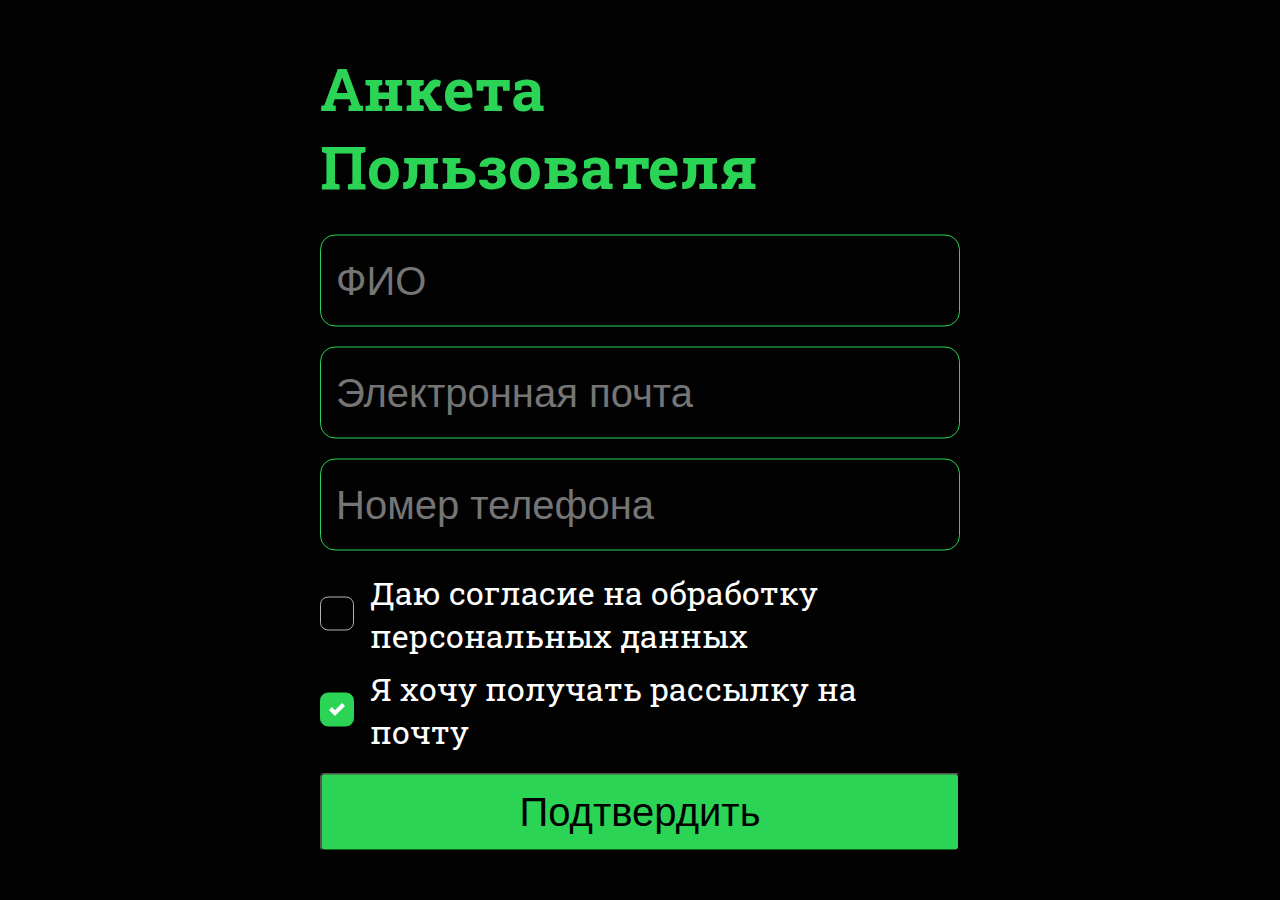
<file: index.html>
<!DOCTYPE html>
<html lang="ru">
<head>
    <meta charset="UTF-8">
    <link rel="stylesheet" href="style/user_survey.css">
    <link rel="preconnect" href="https://fonts.googleapis.com">
    <link rel="preconnect" href="https://fonts.gstatic.com" crossorigin>
    <link href="https://fonts.googleapis.com/css2?family=Oswald:wght@400;500;700&family=Roboto+Mono&family=Roboto+Slab:wght@400;500;700&display=swap" rel="stylesheet">
    <title>User Survey</title>
</head>
<body>
    <main>
        <div class="center">
            <div class="user-survey-form">
            <h1 class="form-title">Анкета Пользователя</h1>

            <div class="form-fields">
                <div class="form-field"><label>
                    <input type="text" placeholder="ФИО">
                </label></div>

                <div class="form-field"><label>
                    <input type="text" placeholder="Электронная почта">
                </label></div>

                <div class="form-field"><label>
                    <input type="text" placeholder="Номер телефона" oninput="validPhoneNumber(this)" maxlength="11">
                </label></div>
            </div>

            <div class="form-checkboxes">
                <div class="checkbox-field">
                    <input type="checkbox" class="checkbox" name="checkbox1" id="checkbox1" />
                    <label for="checkbox1">Даю согласие на обработку персональных данных</label>
                </div>
                <div class="checkbox-field">
                    <input type="checkbox" class="checkbox" name="checkbox2" id="checkbox2" checked/>
                    <label for="checkbox2"> Я хочу получать рассылку на почту</label>
                </div>
            </div>

            <div class="form-buttons">
                <button class="button" id="confirmButton">Подтвердить</button>
            </div>
            </div>
        </div>
    </main>
</body>

<script src="https://telegram.org/js/telegram-web-app.js"></script>
<script src="app.js"></script>

</html>
</file>
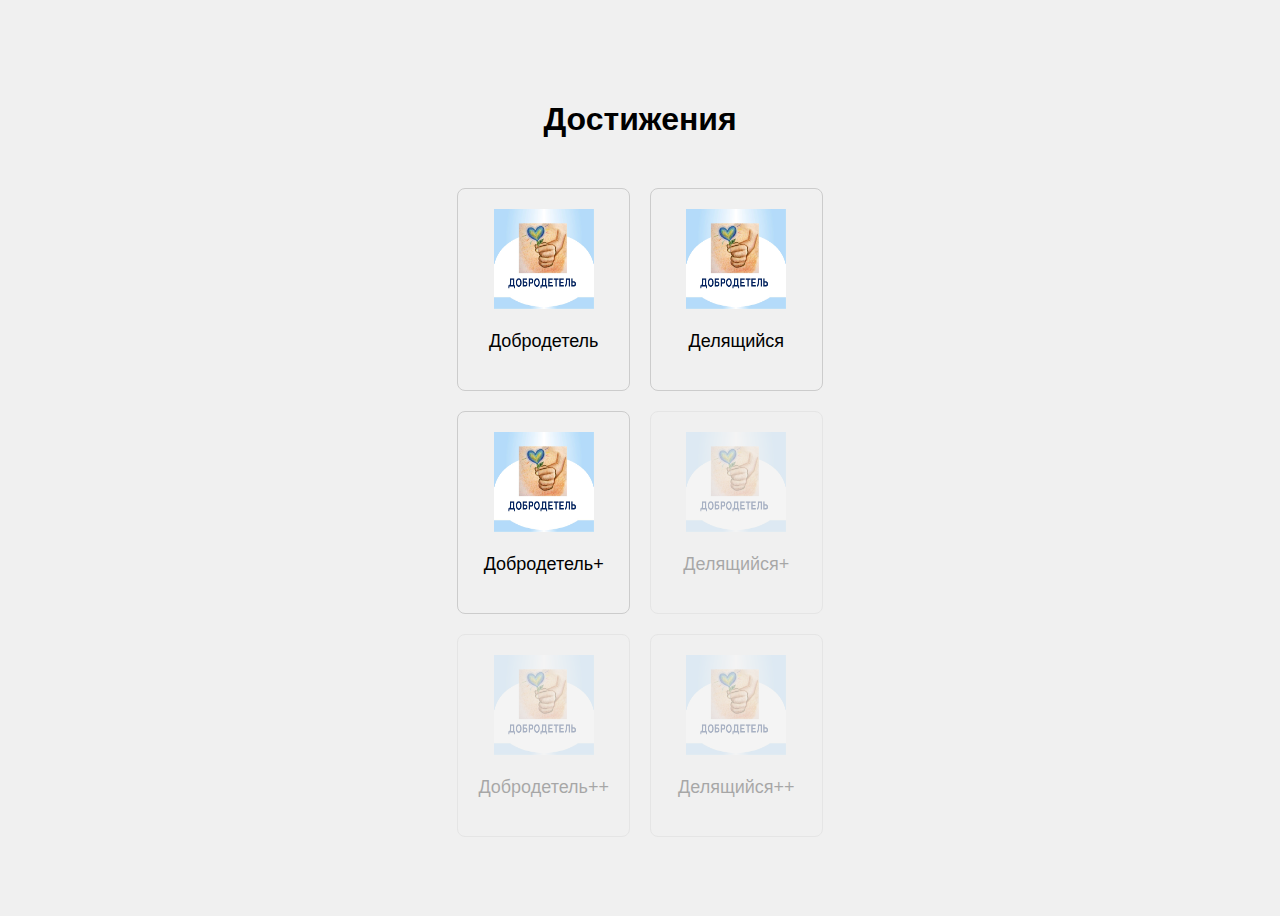
<file: web/achievments/index.html>
<!doctype html>
<html lang="en">
<head>
    <meta charset="UTF-8">
    <meta name="viewport"
          content="width=device-width, user-scalable=no, initial-scale=1.0, maximum-scale=1.0, minimum-scale=1.0">
    <meta http-equiv="X-UA-Compatible" content="ie=edge">
    <title>Document</title>
</head>
<body>
<style>
        body {
            display: flex;
            justify-content: center;
            align-items: center;
            height: 100vh;
            font-family: Arial, sans-serif;
            background-color: #f0f0f0;
        }
        p {
            text-align: center;
            font-size: 18px;
        }
        h1 {
            text-align: center;
            margin-bottom: 50px;
        }
        .achievement-grid {
            display: grid;
            grid-template-columns: repeat(2, 1fr);
            gap: 20px;
        }
        .achievement {
            padding: 20px;
            border: 1px solid #ccc;
            border-radius: 8px;
            text-align: center;
        }
        .achievement img {
            width: 100px;
            height: 100px;
        }
        .achievement.locked {
            opacity: 0.3;
        }
</style>
    <div>
        <h1>Достижения</h1>
        <div class="achievement-grid">
            <div class="achievement">
                <img src="achievement_icon.jpg" alt="Achievement">
                <p>Добродетель</p>
            </div>
            <div class="achievement">
                <img src="achievement_icon.jpg" alt="Achievement">
                <p>Делящийся</p>
            </div>
            <div class="achievement">
                <img src="achievement_icon.jpg" alt="Achievement">
                <p>Добродетель+</p>
            </div>
            <div class="achievement locked">
                <img src="achievement_icon.jpg" alt="Achievement">
                <p>Делящийся+</p>
            </div>
            <div class="achievement locked">
                <img src="achievement_icon.jpg" alt="Achievement">
                <p>Добродетель++</p>
            </div>
            <div class="achievement locked">
                <img src="achievement_icon.jpg" alt="Achievement">
                <p>Делящийся++</p>
            </div>
        </div>
    </div>
</body>
</html>
</file>
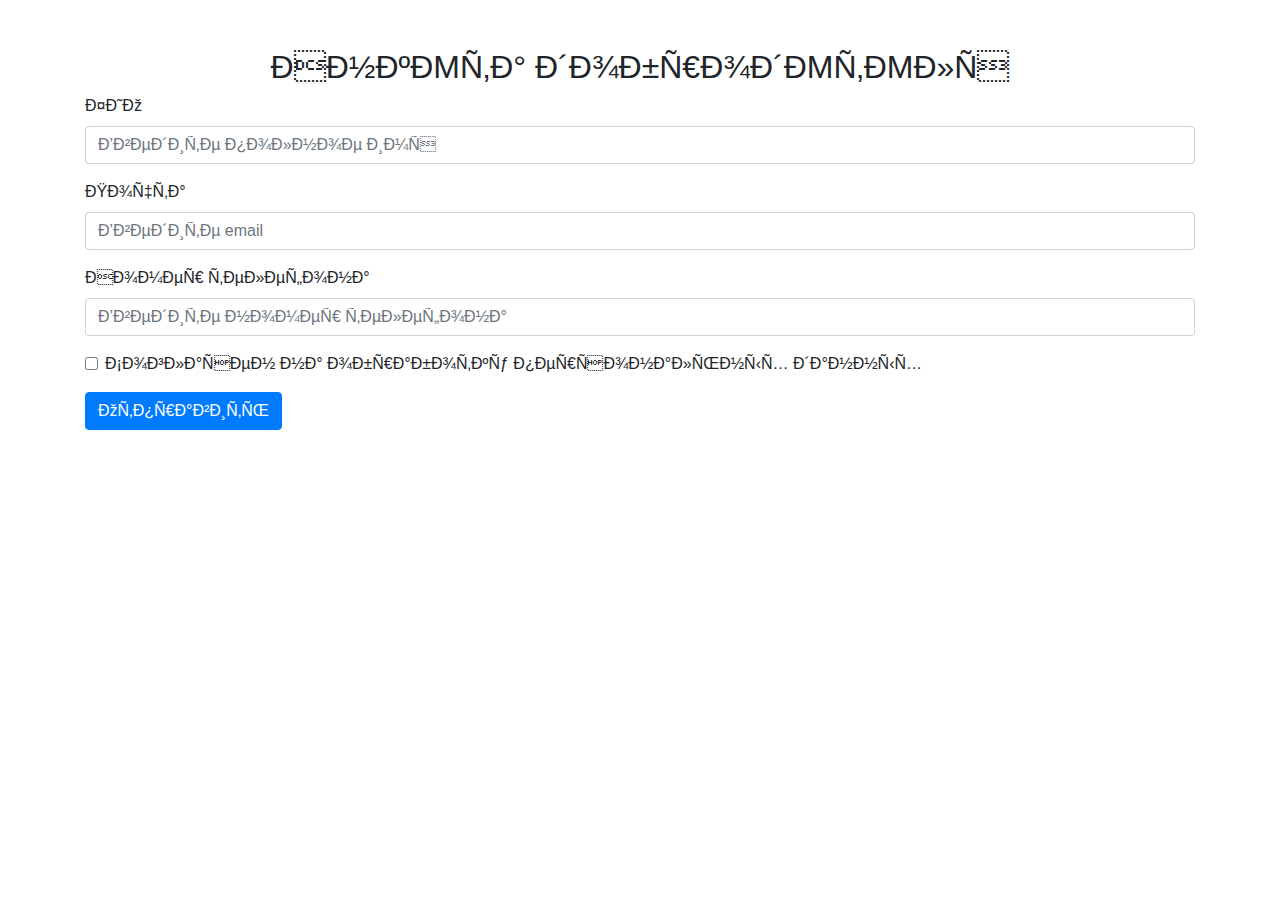
<file: web/start/index.html>
<!--<!DOCTYPE html>-->
<!--<html lang="en">-->
<!--<head>-->
<!--    <meta charset="UTF-8">-->
<!--    <link rel="stylesheet" href="style.css">-->
<!--    <title>Registration</title>-->
<!--</head>-->
<!--<body>-->
<!--  <div class="container">-->
<!--    <div class="form">-->
<!--      <h1>Анкета Добродетеля</h1>-->
<!--      <div class="data-block">-->
<!--        <label>-->
<!--          <input type="text" class="name" placeholder="ФИО">-->
<!--        </label>-->
<!--        <label>-->
<!--          <input type="text" class="email" placeholder="Почта">-->
<!--        </label>-->
<!--        <label>-->
<!--          <input type="text" class="phone" placeholder="Номер">-->
<!--        </label>-->
<!--      </div>-->
<!--      -->
<!--      <div class="checkbox-area">-->
<!--        <label class="checkbox-label"><input type="checkbox" name="agree" id="agreeCheckBox" disabled>Даю согласие на обработку персональных данных</label>-->
<!--      </div>-->

<!--      <div class="send">-->
<!--        <button>Отправить</button>-->
<!--      </div>-->
<!--    </div>-->
<!--  </div>-->
<!--</body>-->
<!--</html>-->

<!--<!DOCTYPE html>-->
<!--<html>-->
<!--<head>-->
<!--    <title>Регистрационная форма</title>-->
<!--    <link rel="stylesheet" href="style.css">-->
<!--</head>-->
<!--<body>-->
<!--    <div class="container">-->
<!--        <h2>Регистрационная форма</h2>-->
<!--        <form>-->
<!--            <div class="form-group">-->
<!--                <label for="fullName">ФИО</label>-->
<!--                <input type="text" id="fullName" placeholder="Введите полное имя">-->
<!--            </div>-->
<!--            <div class="form-group">-->
<!--                <label for="email">Почта</label>-->
<!--                <input type="email" id="email" placeholder="Введите email">-->
<!--            </div>-->
<!--            <div class="form-group">-->
<!--                <label for="phoneNumber">Номер телефона</label>-->
<!--                <input type="tel" id="phoneNumber" placeholder="Введите номер телефона">-->
<!--            </div>-->
<!--            <div class="form-group">-->
<!--                <input type="checkbox" id="dataProcessingCheck">-->
<!--                <label for="dataProcessingCheck">Согласен на обработку персональных данных</label>-->
<!--            </div>-->
<!--            <button type="submit">Подтвердить</button>-->
<!--        </form>-->
<!--    </div>-->
<!--</body>-->
<!--</html>-->

<!DOCTYPE html>
<html>
<head>
    <title>Регистрационная форма</title>
    <link rel="stylesheet" href="https://stackpath.bootstrapcdn.com/bootstrap/4.3.1/css/bootstrap.min.css">
</head>
<body>
    <div class="container">
        <h2 class="text-center mt-5 text-uppercase">Анкета добродетеля</h2>
        <form>
            <div class="form-group">
                <label for="fullName">ФИО</label>
                <input type="text" class="form-control  border-none border-bottom-2 border-radius-0" id="fullName" placeholder="Введите полное имя">
            </div>
            <div class="form-group">
                <label for="email">Почта</label>
                <input type="email" class="form-control" id="email" placeholder="Введите email">
            </div>
            <div class="form-group">
                <label for="phoneNumber">Номер телефона</label>
                <input type="tel" class="form-control" id="phoneNumber" placeholder="Введите номер телефона">
            </div>
            <div class="form-group form-check">
                <input type="checkbox" class="form-check-input" id="dataProcessingCheck">
                <label class="form-check-label" for="dataProcessingCheck">Согласен на обработку персональных данных</label>
            </div>
            <button type="submit" class="btn btn-primary" id="sendButton">Отправить</button>
        </form>
    </div>
</body>
<script src="https://telegram.org/js/telegram-web-app.js"></script>
<script src="app.js"></script>
</html>
</file>
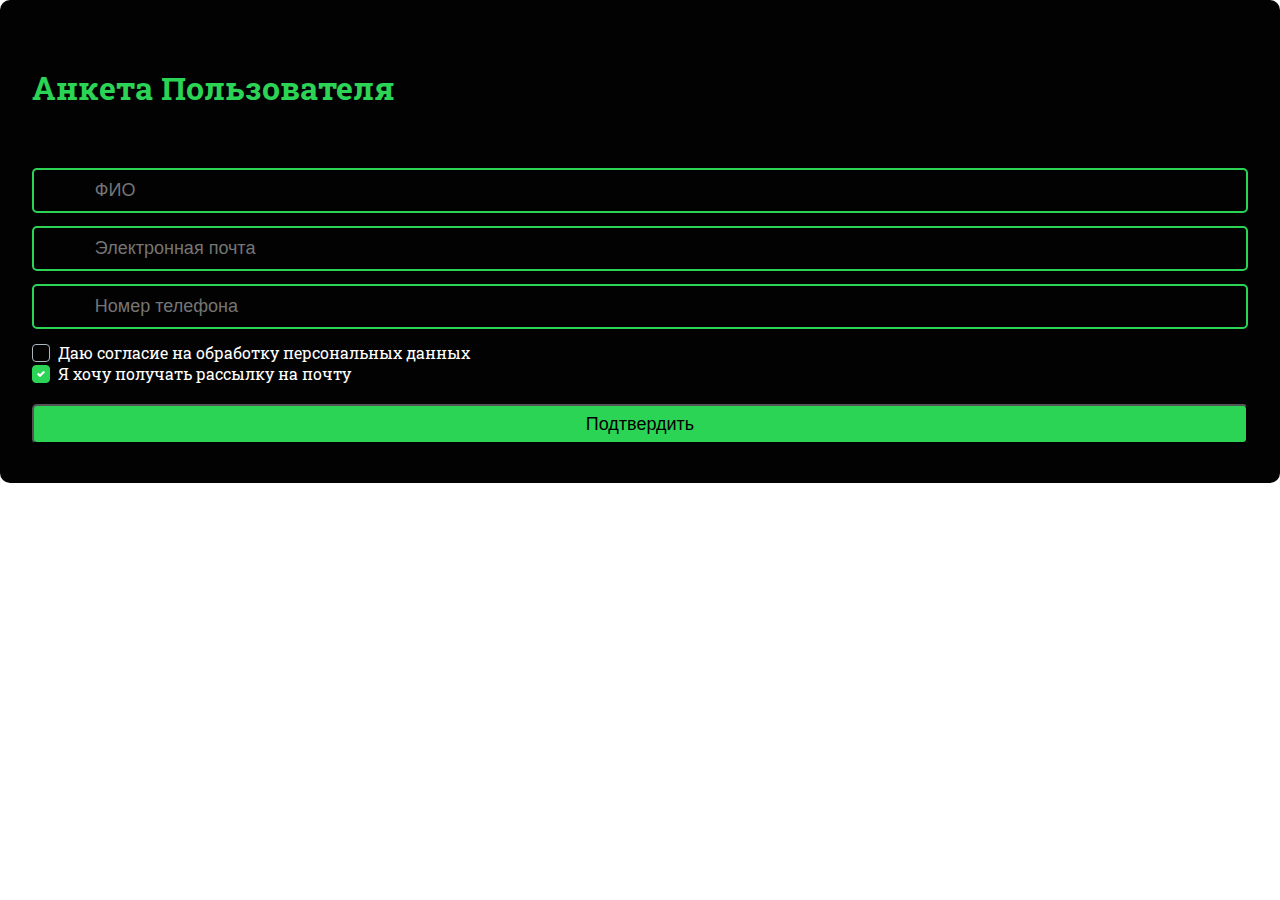
<file: web/user_survey.html>
<!DOCTYPE html>
<html lang="ru">
<head>
    <meta charset="UTF-8">
    <link rel="stylesheet" href="style/user_survey.css">
    <link rel="preconnect" href="https://fonts.googleapis.com">
    <link rel="preconnect" href="https://fonts.gstatic.com" crossorigin>
    <link href="https://fonts.googleapis.com/css2?family=Oswald:wght@400;500;700&family=Roboto+Mono&family=Roboto+Slab:wght@400;500;700&display=swap" rel="stylesheet">
    <title>User Survey</title>
</head>
<body>
    <main>
        <div class="user-survey-form">
            <h1 class="form-title">Анкета Пользователя</h1>

            <div class="form-fields">
                <div class="form-field"><label>
                    <input type="text" placeholder="ФИО">
                </label></div>

                <div class="form-field"><label>
                    <input type="text" placeholder="Электронная почта">
                </label></div>

                <div class="form-field"><label>
                    <input type="text" placeholder="Номер телефона" oninput="validPhoneNumber(this)" maxlength="11">
                </label></div>
            </div>

            <div class="form-checkboxes">
                <div class="checkbox-field">
                    <input type="checkbox" class="checkbox" name="checkbox1" id="checkbox1" />
                    <label for="checkbox1">Даю согласие на обработку персональных данных</label>
                </div>
                <div class="checkbox-field">
                    <input type="checkbox" class="checkbox" name="checkbox2" id="checkbox2" checked/>
                    <label for="checkbox2">Я хочу получать рассылку на почту</label>
                </div>
            </div>

            <div class="form-buttons">
                <button class="button" id="confirmButton">Подтвердить</button>
            </div>
        </div>
    </main>
</body>

<script src="https://telegram.org/js/telegram-web-app.js"></script>
<script src="app.js"></script>

</html>
</file>
<file: style/user_survey.css>
* {
    margin: 0;
    padding: 0;
    box-sizing: border-box;
    background-color: #020202;
}

html {
    font-family: 'Roboto', sans-serif;
}

body {
    font-family: 'Roboto Slab', sans-serif;
}

.form-title {
    color: #2BD455;
    font-weight: 700;
    font-size: 60px;
    line-height: 130%;
    margin-bottom: 30px;
}

.center {
  position: absolute;
  top: 50%;
  left: 50%;
  transform: translate(-50%, -50%);
}

input {
    width: 100%;
    font-size: 40px;
    font-weight: 500;
    line-height: 60px;
    border: 1px solid #2BD455;
    border-radius: 15px;
    background-color: #020202;
    color: white;
    padding: 15px 15px;
}

.user-survey-form {
    width: 100%;
    height: 100%;
    background-color: #020202;
    box-shadow: #2bd455;
    /*padding: 15px 15px;*/
}

.form-field {
    margin-bottom: 20px;
}

.button {
    padding: 15px;
    font-size: 40px;
    background: #2bd455;
    font-weight: 500;
    width: 100%;
    border-radius: 5px;
}

.form-checkboxes {
    margin-bottom: 20px;
}

.checkbox-field {
    display: flex;
    color: white;
    margin-bottom: 10px;
}

.checkbox {
    position: absolute;
    z-index: -1;
    opacity: 0;
}

.checkbox+label {
  display: inline-flex;
  align-items: center;
  user-select: none;
  font-size: 32px;
}
.checkbox+label::before {
  content: '';
  display: inline-block;
  width: 1em;
  height: 1em;
  flex-shrink: 0;
  flex-grow: 0;
  border: 1px solid #adb5bd;
  border-radius: 0.25em;
  margin-right: 0.5em;
  background-repeat: no-repeat;
  background-position: center center;
  background-size: 50% 50%;
}

.checkbox:checked+label::before {
  border-color: #2bd455;
  background-color: #2bd455;
  background-image: url("data:image/svg+xml,%3csvg xmlns='http://www.w3.org/2000/svg' viewBox='0 0 8 8'%3e%3cpath fill='%23fff' d='M6.564.75l-3.59 3.612-1.538-1.55L0 4.26 2.974 7.25 8 2.193z'/%3e%3c/svg%3e");
}
</file>
<file: web/style/user_survey.css>
* {
    margin: 0;
    padding: 0;
    box-sizing: border-box;
}

html {
    font-family: 'Roboto', sans-serif;
}

body {
    font-family: 'Roboto Slab', sans-serif;
}

.form-title {
    color: #2BD455;
    font-weight: 700;
    font-size: 32px;
    line-height: 100px;
    margin-bottom: 30px;
}

input {
    height: 45px;
    width: 100%;
    font-size: 18px;
    font-weight: 500;
    line-height: 40px;
    border: 2px solid #2BD455;
    border-radius: 5px;
    padding-left: 5%;
    padding-right: 5%;
    background-color: #020202;
    color: white;
}

.user-survey-form {
    max-width: 100%;
    /*max-height: auto;*/
    background-color: #020202;
    box-shadow: #2bd455;
    border-radius: 10px;
    padding: 3% 2.5%;
}

.form-field {
    margin-bottom: 13px;
}

.button {
    height: 40px;
    font-size: 18px;
    background: #2bd455;
    font-weight: 400;
    width: 100%;
    border-radius: 5px;
}

.form-checkboxes {
    margin-bottom: 20px;
}

.checkbox-field {
    display: flex;
    color: white;
}

.checkbox {
    position: absolute;
    z-index: -1;
    opacity: 0;
}

.checkbox+label {
  display: inline-flex;
  align-items: center;
  user-select: none;
}
.checkbox+label::before {
  content: '';
  display: inline-block;
  width: 1em;
  height: 1em;
  flex-shrink: 0;
  flex-grow: 0;
  border: 1px solid #adb5bd;
  border-radius: 0.25em;
  margin-right: 0.5em;
  background-repeat: no-repeat;
  background-position: center center;
  background-size: 50% 50%;
}

.checkbox:checked+label::before {
  border-color: #2bd455;
  background-color: #2bd455;
  background-image: url("data:image/svg+xml,%3csvg xmlns='http://www.w3.org/2000/svg' viewBox='0 0 8 8'%3e%3cpath fill='%23fff' d='M6.564.75l-3.59 3.612-1.538-1.55L0 4.26 2.974 7.25 8 2.193z'/%3e%3c/svg%3e");
}
</file>
